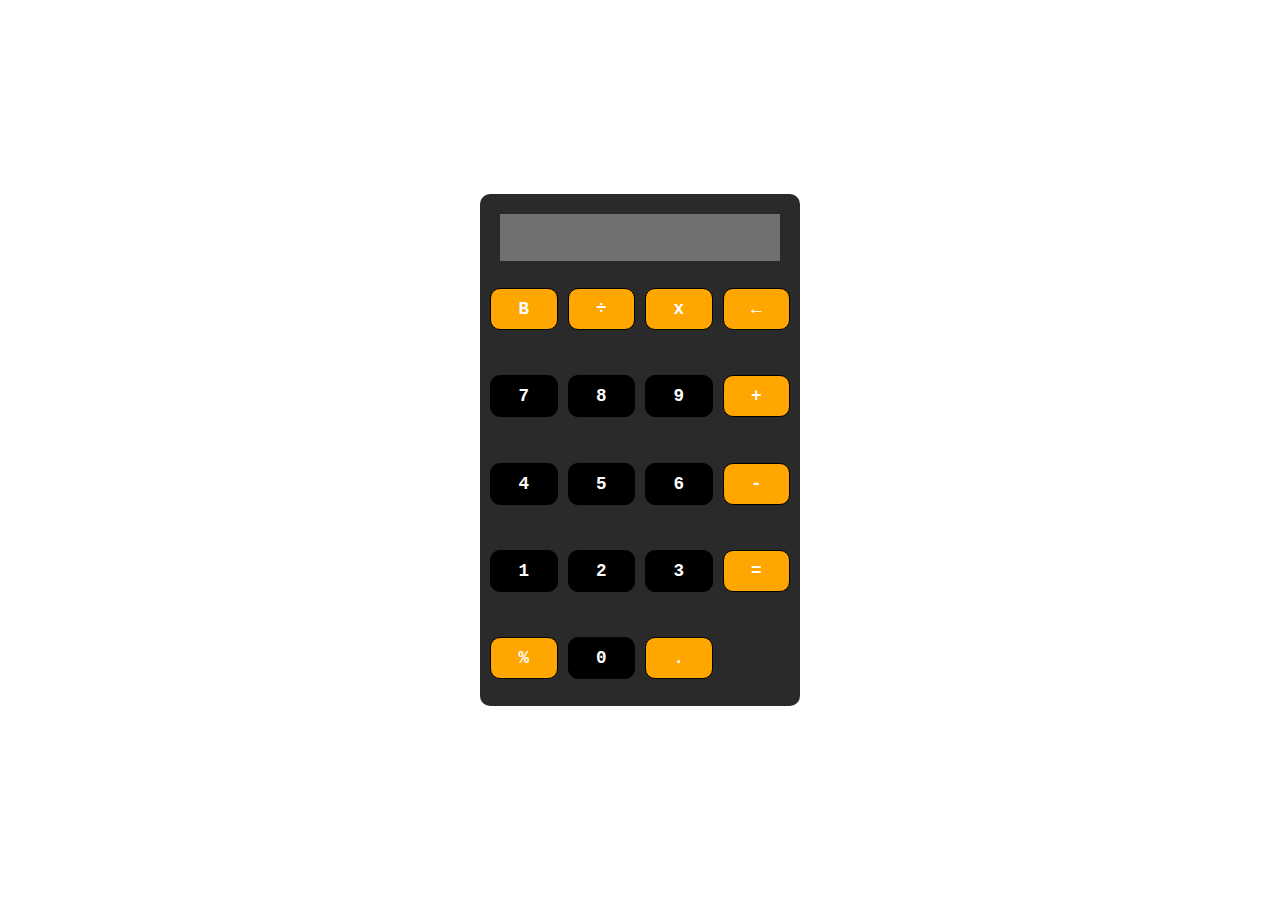
<file: index.html>
<!DOCTYPE html>
<html lang="en">
  <head>
    <meta charset="UTF-8" />
    <meta name="viewport" content="width=device-width, initial-scale=1.0" />
    <title>Document</title>
    <link rel="stylesheet" href="./index.css" />
  </head>
  <body>
    <section class="main">
      <input type="text" id="screen" readonly/>
      <div class="numbers">
        <h3 onclick="clearScreen('')" class="sign">B</h3>
        <h3 class="sign" onclick="display('÷')">÷</h3>
        <h3 class="sign" onclick="display('*')">x</h3>
        <h3 class="sign" onclick="display('←')">←</h3>
        <h3 class="number" onclick="display('7')">7</h3>
        <h3 class="number" onclick="display('8')">8</h3>
        <h3 class="number" onclick="display('9')">9</h3>
        <h3 class="sign" onclick="display('+')">+</h3>
        <h3 class="number" onclick="display('4')">4</h3>
        <h3 class="number" onclick="display('5')">5</h3>
        <h3 class="number" onclick="display('6')">6</h3>
        <h3 class="sign" onclick="display('-')">-</h3>
        <h3 class="number" onclick="display('1')">1</h3>
        <h3 class="number" onclick="display('2')">2</h3>
        <h3 class="number" onclick="display('3')">3</h3>
        <h3 onclick="calculate()"id="equals" class="sign">=</h3>
        <!-- <h3>%</h3> -->
        <h3 class="sign">%</h3>
        <h3 class="number">0</h3>
        <h3 class="sign">.</h3>
      </div>
    </section>
  </body>
</html>
</file>
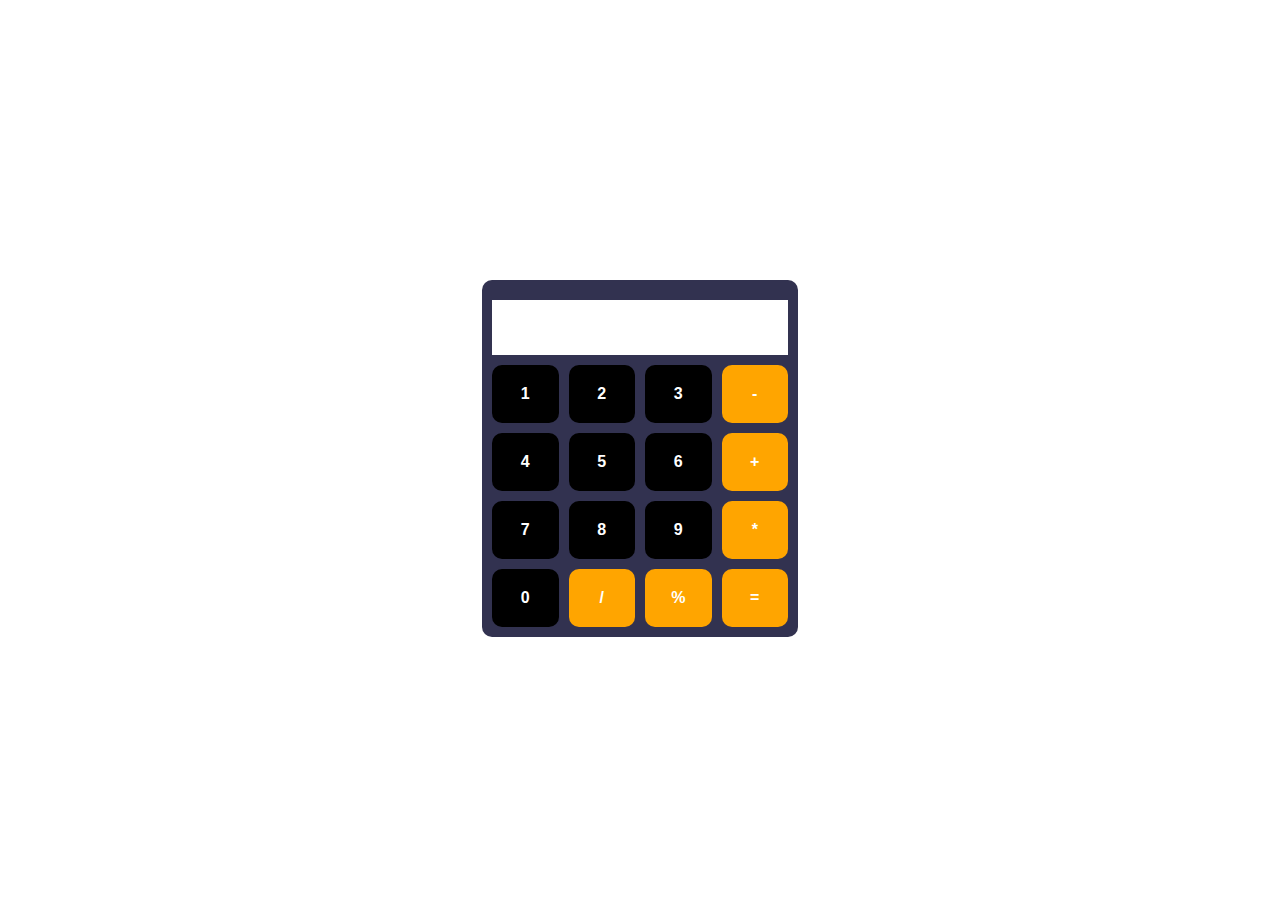
<file: newcalc.html>
<!DOCTYPE html>
<html lang="en">
<head>
    <meta charset="UTF-8">
    <meta name="viewport" content="width=device-width, initial-scale=1.0">
    <title>Calculator 2</title>
    <link rel="stylesheet" href="./newcalc.css">
</head>
<body>
    <div class="calculator">
        <input type="text" readonly>
        <div class="numbers">
            <button>1</button>
            <button>2</button>
            <button>3</button>
            <button class="signs">-</button>
            <button>4</button>
            <button>5</button>
            <button>6</button>
            <button class="signs">+</button>
            <button>7</button>
            <button>8</button>
            <button>9</button>
            <button class="signs">*</button>
            <button>0</button>
            <button class="signs">/</button>
            <button class="signs">%</button>
            <button class="signs">=</button>
        </div>
    </div>
</body>
</html>
</file>
<file: index.css>
body{
    margin: 0;
    display: grid;
    justify-content: center;
    align-items: center;
    height: 100vh;
}
h3 {
    border: 1px solid black;
    padding: 10px;
    align-items: center;
    justify-content: center;
    border-radius: 10px;
    background-color: black;
    color: white;
    font-weight: bolder;
    font-size: 1.1rem;
    cursor: pointer;
}

h3:hover{
    background-color: aliceblue;
    color: black;
}

h3:active{
    background-color: rgb(166, 214, 255);
}

.numbers {
    display: grid;
    grid-template-columns: repeat(4, 1fr);
    align-items: center;
    justify-content: center;
    text-align: center;
    gap: 10px;
}

.main {
    font-family: 'Courier New', Courier, monospace;
    background-color: rgb(42, 42, 42);
    border-radius: 10px;
    padding: 10px;
    max-width: 300px;
    /* max-height: 500px; */
    overflow: hidden;
}

input {
    margin: 10px;
    width: 90%;
    padding: 5px;
    border: none;
    font-size: 2rem;
    background-color: rgb(112, 112, 112);
    color: white;
    font-weight: bolder;
    font-family: 'Courier New', Courier, monospace;
}

.sign{
    background-color: rgb(255, 166, 0);
}
</file>
<file: newcalc.css>
button{
    align-items: center;
    justify-content: center;
    cursor: pointer;
    background-color: black;
    color: white;
    padding: 20px;
    border: none;
    border-radius: 10px;
    font-size: 1rem;
    font-weight: bolder;
    font-family: Verdana, Geneva, Tahoma, sans-serif;
}

.numbers{
    display: grid;
    grid-template-columns: repeat(4, 1fr);
    justify-content: center;
    align-items: center;
    max-width: 300px;
    gap: 10px;
}

button:hover{
    background-color: rgb(62, 62, 62);
}

button:active{
    background-color: rgb(179, 179, 179);
    color: black;
}
.calculator{
    display: grid;
    align-items: center;
    justify-content: center;
    overflow: hidden;
    background-color: rgb(50, 50, 80);
    padding: 10px;
    border-radius: 10px;
}

input{
    padding: 20px;
    width: 16rem;
    border: none;
    margin: 10px 0px;
}

body{
    display: grid;
    align-items: center;
    justify-content: center;
    height: 100vh;
}

.signs{
    background-color: orange;
}

.signs:hover{
    background-color: rgb(216, 141, 10);
}

.signs:active{
    background-color: rgb(255, 185, 54);
}
</file>
